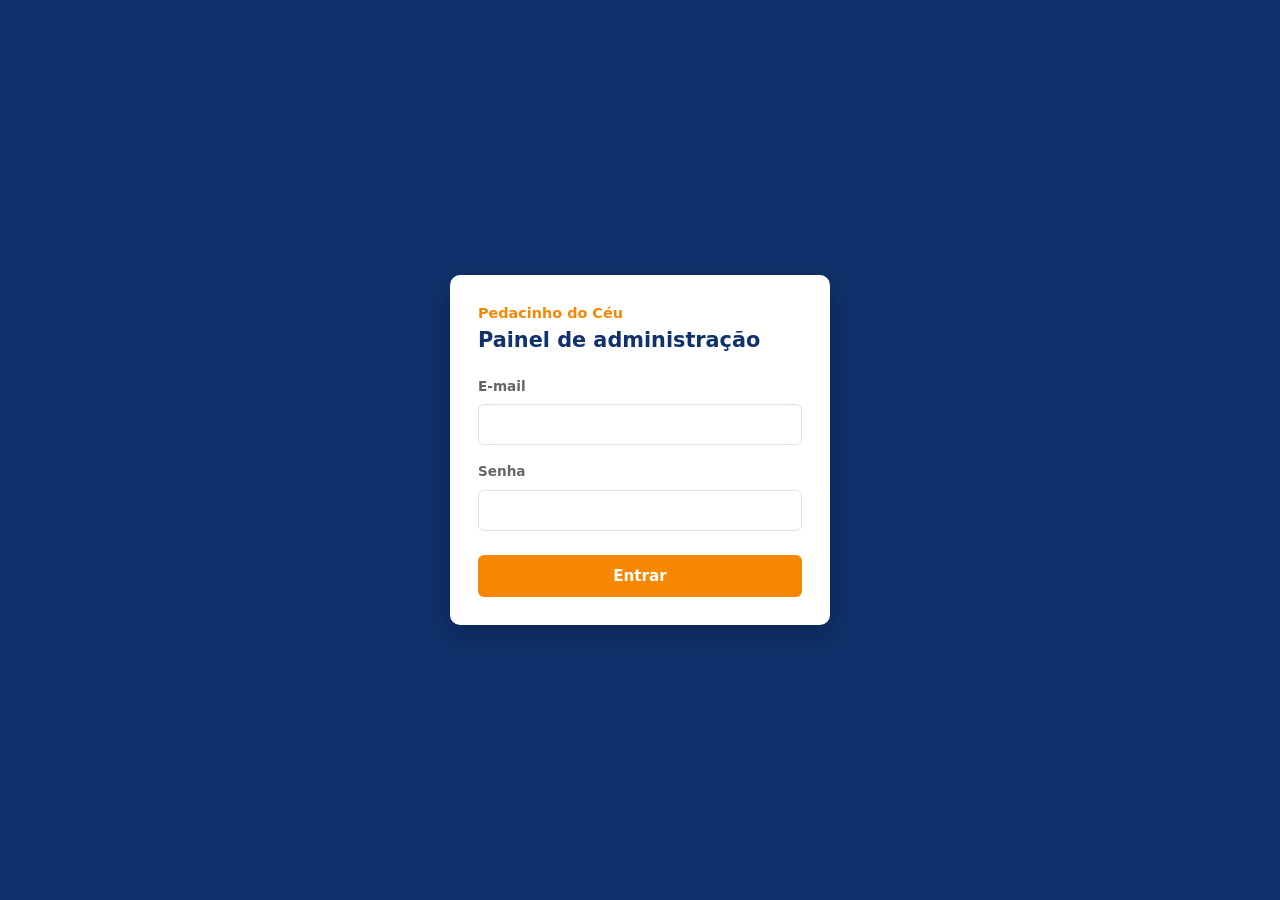
<file: index.html>
<!DOCTYPE html>
<html lang="pt-br">
<head>
    <meta charset="UTF-8">
    <meta name="viewport" content="width=device-width, initial-scale=1.0">
    <title>Painel - Pedacinho do Céu</title>
    <link rel="stylesheet" href="css/admin.css">
</head>
<!-- "verificando": esconde o painel até o /me confirmar que é ADMIN -->
<body class="verificando">
    <header class="topo">
        <div class="topo-conteudo">
            <div>
                <p class="topo-marca">Pedacinho do Céu</p>
                <h1>Painel de administração</h1>
            </div>
            <div class="topo-usuario">
                <span id="nome-admin"></span>
                <button type="button" class="botao botao-claro" id="btn-sair">Sair</button>
            </div>
        </div>
    </header>

    <main class="conteudo">
        <section class="bloco">
            <h2>Cadastrar produto</h2>
            <form id="form-cadastro" class="form-produto" novalidate>
                <div class="campo">
                    <label for="novo-nome">Nome</label>
                    <input type="text" id="novo-nome" maxlength="100" required>
                </div>
                <div class="campo">
                    <label for="novo-preco">Preço (R$)</label>
                    <input type="number" id="novo-preco" min="0.01" step="0.01" inputmode="decimal" required>
                </div>
                <div class="campo campo-largo">
                    <label for="novo-imagem">Imagem (https://... ou ../imgs/arquivo.jpeg)</label>
                    <input type="text" id="novo-imagem" maxlength="255" required>
                </div>
                <img id="novo-previa" class="previa" alt="Prévia da imagem" hidden>
                <div class="form-acoes">
                    <button type="submit" class="botao botao-principal" id="btn-cadastrar">Cadastrar</button>
                    <p id="mensagem-cadastro" class="mensagem" role="status"></p>
                </div>
            </form>
        </section>

        <section class="bloco">
            <div class="bloco-titulo">
                <h2>Produtos</h2>
                <p id="resumo-produtos" class="resumo"></p>
            </div>
            <p id="mensagem-lista" class="mensagem" role="status"></p>
            <div id="lista-produtos" class="lista-produtos"></div>
        </section>
    </main>

    <script src="js/api.js"></script>
    <script src="js/painel.js"></script>
</body>
</html>
</file>
<file: css/admin.css>
/* Mesmas cores da loja (styles/style.css) */
:root {
    --cor-primaria: #10316b;
    --cor-destaque: #f58800;
    --cor-destaque-hover: #e07b00;
    --cor-fundo: #eef3f8;
    --cor-cartao: #ffffff;
    --cor-texto: #333333;
    --cor-suave: #666666;
    --cor-borda: #d9e1ea;
    --cor-sucesso: #1e7b3c;
    --cor-erro: #c62828;
    --raio: 10px;
}

* { margin: 0; padding: 0; box-sizing: border-box; }

body {
    font-family: system-ui, -apple-system, "Segoe UI", Roboto, sans-serif;
    background-color: var(--cor-fundo);
    color: var(--cor-texto);
    line-height: 1.5;
}

/* Esconde o painel até o /me confirmar que é ADMIN */
body.verificando .conteudo,
body.verificando .topo-usuario { visibility: hidden; }

/* ---------- TOPO ---------- */
.topo { background-color: var(--cor-primaria); color: #fff; }

.topo-conteudo {
    max-width: 1100px;
    margin: 0 auto;
    padding: 16px;
    display: flex;
    justify-content: space-between;
    align-items: center;
    gap: 16px;
    flex-wrap: wrap;
}

.topo-marca { font-size: 0.85rem; opacity: 0.8; }
.topo h1 { font-size: 1.3rem; }

.topo-usuario { display: flex; align-items: center; gap: 12px; }

/* ---------- LAYOUT ---------- */
.conteudo {
    max-width: 1100px;
    margin: 24px auto;
    padding: 0 16px;
    display: flex;
    flex-direction: column;
    gap: 24px;
}

.bloco {
    background-color: var(--cor-cartao);
    border-radius: var(--raio);
    padding: 20px;
    box-shadow: 0 2px 8px rgba(16, 49, 107, 0.08);
}

.bloco h2 { font-size: 1.15rem; color: var(--cor-primaria); margin-bottom: 16px; }

.bloco-titulo {
    display: flex;
    justify-content: space-between;
    align-items: baseline;
    flex-wrap: wrap;
    gap: 8px;
}

.resumo { color: var(--cor-suave); font-size: 0.9rem; }

/* ---------- CAMPOS ---------- */
.campo { display: flex; flex-direction: column; gap: 4px; }

label { font-size: 0.85rem; font-weight: 600; color: var(--cor-suave); }

input {
    width: 100%;
    padding: 10px 12px;
    border: 1px solid var(--cor-borda);
    border-radius: 6px;
    font-size: 1rem;
    font-family: inherit;
}

input:focus { outline: 2px solid var(--cor-destaque); border-color: transparent; }

.form-produto {
    display: grid;
    grid-template-columns: 2fr 1fr;
    gap: 14px;
    align-items: end;
}

.campo-largo { grid-column: 1 / -1; }

.previa {
    width: 96px;
    height: 96px;
    object-fit: cover;
    border-radius: 8px;
    border: 1px solid var(--cor-borda);
}

.form-acoes {
    grid-column: 1 / -1;
    display: flex;
    align-items: center;
    gap: 14px;
    flex-wrap: wrap;
}

/* ---------- BOTÕES ---------- */
.botao {
    border: none;
    border-radius: 6px;
    padding: 10px 18px;
    font-size: 0.95rem;
    font-weight: 600;
    font-family: inherit;
    cursor: pointer;
    transition: background-color 0.2s ease, opacity 0.2s ease;
    min-height: 42px; /* área de toque confortável no celular */
}

.botao:disabled { opacity: 0.6; cursor: wait; }

.botao-principal { background-color: var(--cor-destaque); color: #fff; }
.botao-principal:hover:not(:disabled) { background-color: var(--cor-destaque-hover); }

.botao-secundario { background-color: var(--cor-primaria); color: #fff; }
.botao-secundario:hover:not(:disabled) { opacity: 0.9; }

.botao-perigo { background-color: #fee2e2; color: var(--cor-erro); }
.botao-perigo:hover:not(:disabled) { background-color: #fca5a5; }

.botao-claro { background-color: rgba(255, 255, 255, 0.15); color: #fff; }
.botao-claro:hover { background-color: rgba(255, 255, 255, 0.25); }

/* ---------- MENSAGENS ---------- */
.mensagem { font-size: 0.9rem; color: var(--cor-suave); }
.mensagem:empty { display: none; }
.mensagem-sucesso { color: var(--cor-sucesso); font-weight: 600; }
.mensagem-erro { color: var(--cor-erro); font-weight: 600; }

#mensagem-lista { margin-bottom: 12px; }

/* ---------- LISTA DE PRODUTOS ---------- */
.lista-produtos { display: flex; flex-direction: column; gap: 14px; }

.produto {
    display: grid;
    grid-template-columns: 110px 1fr;
    gap: 16px;
    padding: 16px;
    border: 1px solid var(--cor-borda);
    border-radius: var(--raio);
}

.produto-inativo { background-color: #f6f7f9; }
.produto-inativo .produto-miniatura { filter: grayscale(1); opacity: 0.6; }

.produto-miniatura {
    width: 110px;
    height: 110px;
    object-fit: cover;
    border-radius: 8px;
    background-color: var(--cor-fundo);
}

.produto-corpo { display: flex; flex-direction: column; gap: 12px; min-width: 0; }

.produto-cabecalho {
    display: flex;
    align-items: center;
    gap: 10px;
    flex-wrap: wrap;
}

.produto-cabecalho h3 {
    font-size: 1.05rem;
    color: var(--cor-primaria);
    overflow-wrap: anywhere;
}

.produto-preco { margin-left: auto; font-weight: 700; }

.status {
    font-size: 0.75rem;
    font-weight: 700;
    padding: 2px 10px;
    border-radius: 20px;
}

.status-ativo { background-color: #dcfce7; color: var(--cor-sucesso); }
.status-inativo { background-color: #e5e7eb; color: var(--cor-suave); }

.produto-campos {
    display: grid;
    grid-template-columns: 2fr 1fr;
    gap: 12px;
}

.produto-acoes {
    display: flex;
    align-items: center;
    gap: 10px;
    flex-wrap: wrap;
}

/* ---------- LOGIN ---------- */
.pagina-login {
    min-height: 100vh;
    display: flex;
    align-items: center;
    justify-content: center;
    padding: 16px;
    background-color: var(--cor-primaria);
}

.login-cartao {
    width: 100%;
    max-width: 380px;
    background-color: var(--cor-cartao);
    border-radius: var(--raio);
    padding: 28px;
    box-shadow: 0 10px 30px rgba(0, 0, 0, 0.25);
}

.login-marca { color: var(--cor-destaque); font-weight: 700; font-size: 0.9rem; }
.login-cartao h1 { font-size: 1.3rem; color: var(--cor-primaria); margin-bottom: 20px; }

.login-cartao form { display: flex; flex-direction: column; gap: 8px; }
.login-cartao input { margin-bottom: 8px; }
.login-cartao .botao { margin-top: 8px; width: 100%; }
.login-cartao .mensagem { margin-top: 14px; }

/* ---------- CELULAR ---------- */
@media (max-width: 640px) {
    .topo h1 { font-size: 1.1rem; }

    .form-produto,
    .produto-campos { grid-template-columns: 1fr; }

    .produto { grid-template-columns: 1fr; }

    .produto-miniatura { width: 100%; height: 180px; }

    .produto-preco { margin-left: 0; }

    .produto-acoes .botao,
    .form-acoes .botao { flex: 1 1 auto; }
}
</file>
